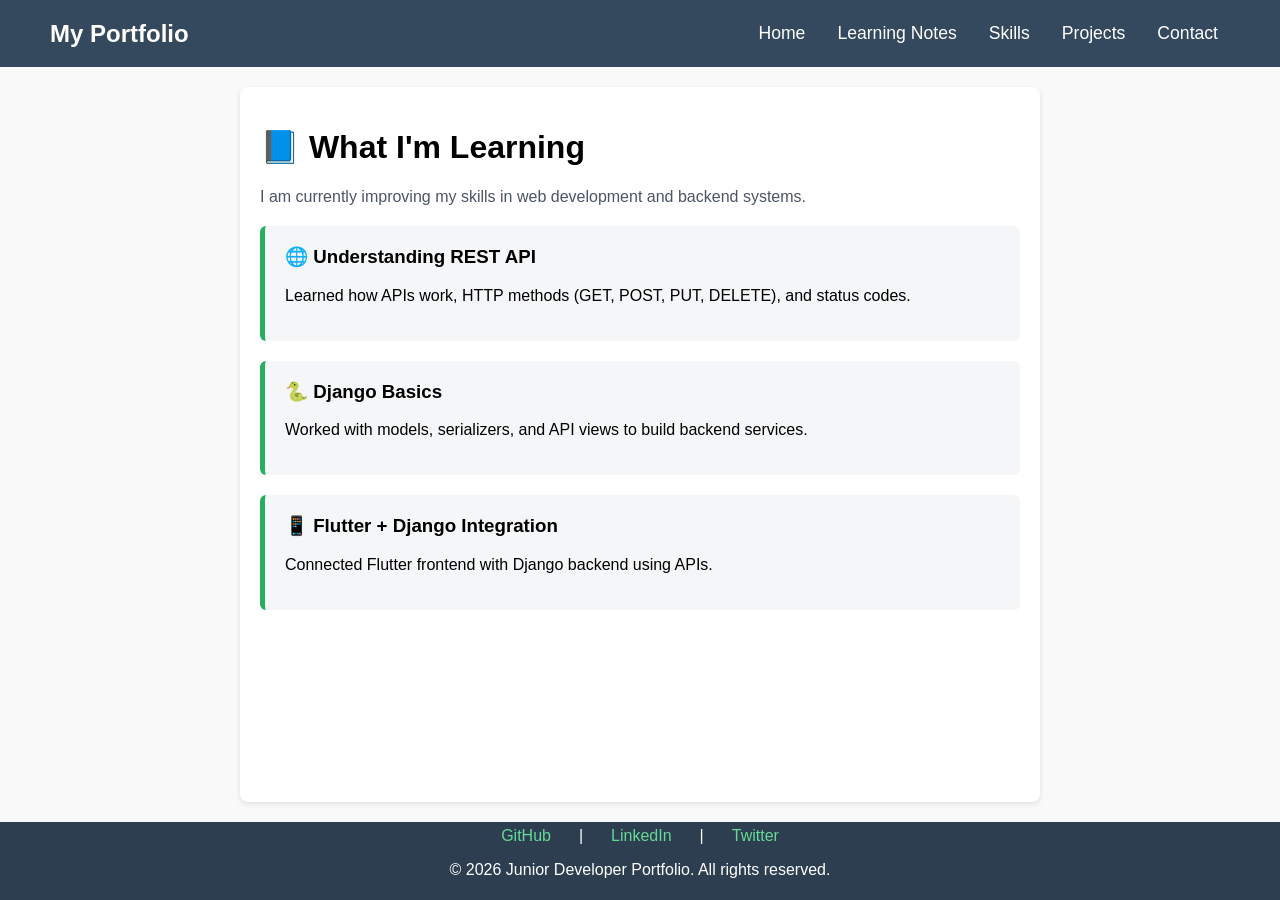
<file: blog.html>
<!DOCTYPE html>
<html lang="en">

<head>
    <meta charset="UTF-8">
    <title>My Learning</title>
    <link rel="stylesheet" href="style.css">
</head>

<body>

   
<nav>
    <span class="nav-title">My Portfolio</span>

    <div class="nav-links">
        <a href="index.html">Home</a>
        <a href="blog.html">Learning Notes</a>
        <a href="skills.html">Skills</a>
        <a href="project.html">Projects</a>
        <a href="contact.html">Contact</a>
    </div>
</nav>


    <main>
        <h1>📘 What I'm Learning</h2>
        <p>I am currently improving my skills in web development and backend systems.</p>

        <div class="blog-card">
            <h3>🌐 Understanding REST API</h3>
            <p>Learned how APIs work, HTTP methods (GET, POST, PUT, DELETE), and status codes.</p>
        </div>

        <div class="blog-card">
            <h3>🐍 Django Basics</h3>
            <p>Worked with models, serializers, and API views to build backend services.</p>
        </div>

        <div class="blog-card">
            <h3>📱 Flutter + Django Integration</h3>
            <p>Connected Flutter frontend with Django backend using APIs.</p>
        </div>

    </main>

    <footer>
        <div class="social-links">
            <a href="#">GitHub</a> |
            <a href="#">LinkedIn</a> |
            <a href="#">Twitter</a>
        </div>
        <p>&copy; 2026 Junior Developer Portfolio. All rights reserved.</p>
    </footer>

</body>

</html>
</file>
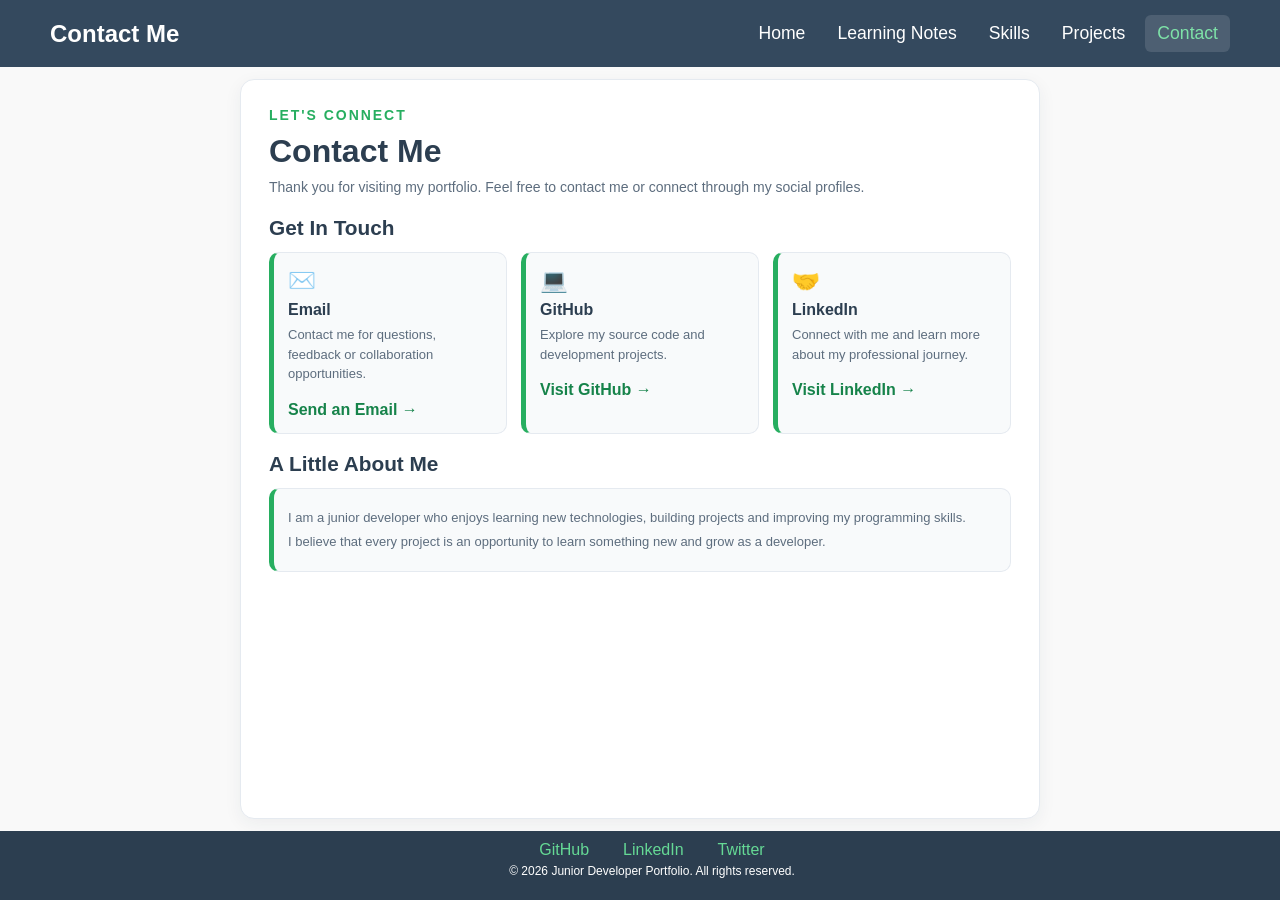
<file: contact.html>
<!DOCTYPE html>
<html lang="en">
<head>
    <meta charset="UTF-8">
    <meta name="viewport" content="width=device-width, initial-scale=1.0">
    <title>Contact | My Portfolio</title>
    <link rel="stylesheet" href="style.css">
</head>
<body class="contact-page">

    <header>
        <nav>
            <span class="nav-title">Contact Me</span>

            <div class="nav-links">
                <a href="index.html">Home</a>
                <a href="blog.html">Learning Notes</a>
                <a href="skills.html">Skills</a>
                <a href="project.html">Projects</a>
                <a href="contact.html" aria-current="page">Contact</a>
            </div>
        </nav>
    </header>

    <main class="portfolio-main">

        <section class="page-intro">
            <p class="eyebrow">LET'S CONNECT</p>
            <h1>Contact Me</h1>
            <p>
                Thank you for visiting my portfolio.
                Feel free to contact me or connect through
                my social profiles.
            </p>
        </section>

        <section class="content-section">
            <h2>Get In Touch</h2>

            <div class="card-grid">

                <article class="content-card">
                    <div class="card-icon">✉️</div>
                    <h3>Email</h3>
                    <p>
                        Contact me for questions, feedback
                        or collaboration opportunities.
                    </p>
                    <a class="text-link"
                       href="mailto:your.email@example.com">
                        Send an Email →
                    </a>
                </article>

                <article class="content-card">
                    <div class="card-icon">💻</div>
                    <h3>GitHub</h3>
                    <p>
                        Explore my source code and
                        development projects.
                    </p>
                    <a class="text-link"
                       href="https://github.com/your-username"
                       target="_blank"
                       rel="noopener noreferrer">
                        Visit GitHub →
                    </a>
                </article>

                <article class="content-card">
                    <div class="card-icon">🤝</div>
                    <h3>LinkedIn</h3>
                    <p>
                        Connect with me and learn more
                        about my professional journey.
                    </p>
                    <a class="text-link"
                       href="https://www.linkedin.com/in/your-username/"
                       target="_blank"
                       rel="noopener noreferrer">
                        Visit LinkedIn →
                    </a>
                </article>

            </div>
        </section>

        <section class="content-section">
            <h2>A Little About Me</h2>

            <article class="content-card">
                <p>
                    I am a junior developer who enjoys learning
                    new technologies, building projects and
                    improving my programming skills.
                </p>
                <p>
                    I believe that every project is an opportunity
                    to learn something new and grow as a developer.
                </p>
            </article>
        </section>

    </main>

    <footer>
        <div class="social-links">
            <a href="#">GitHub</a>
            <a href="#">LinkedIn</a>
            <a href="#">Twitter</a>
        </div>

        <p>&copy; 2026 Junior Developer Portfolio. All rights reserved.</p>
    </footer>

</body>
</html>
</file>
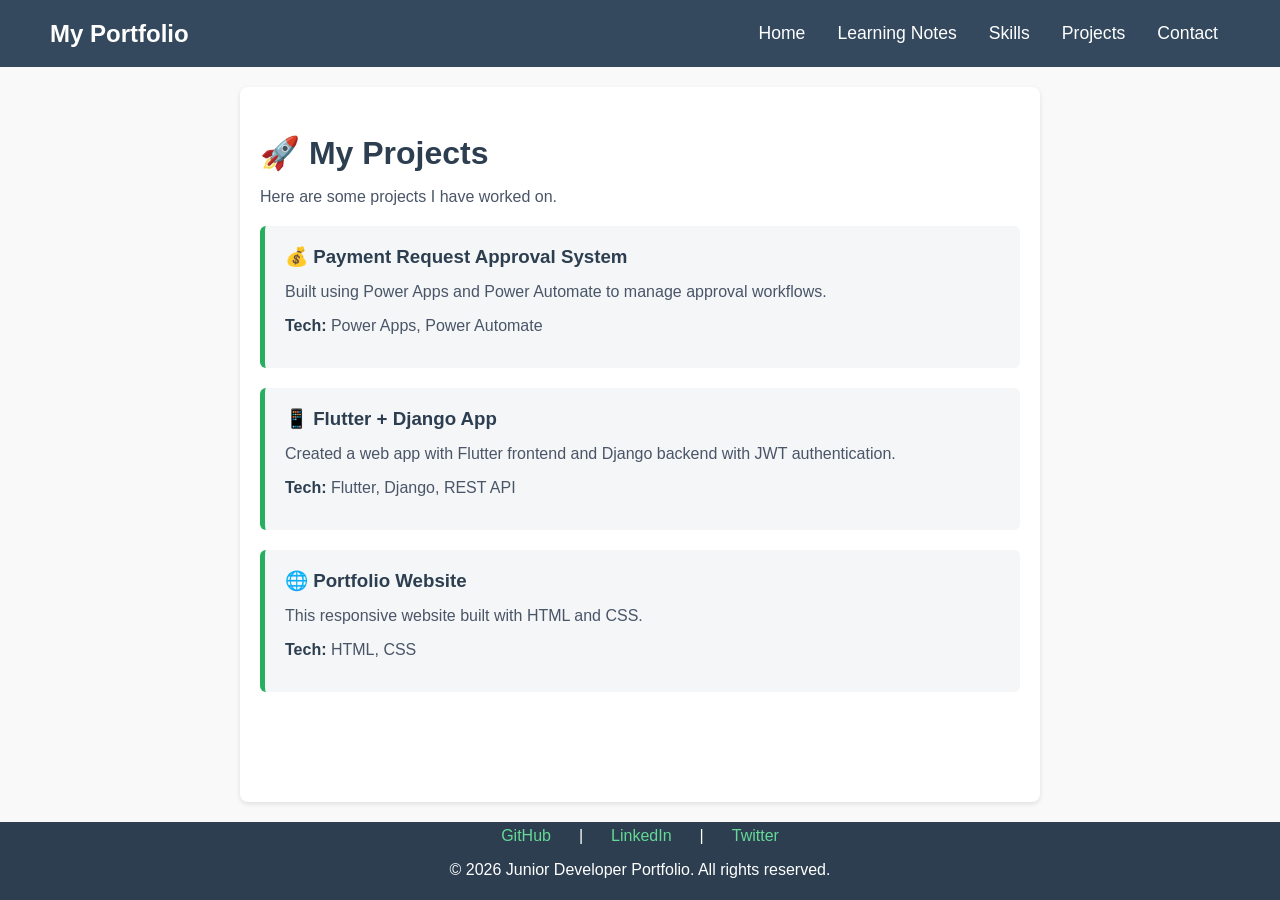
<file: project.html>
<!DOCTYPE html>
<html lang="en">
<head>
    <meta charset="UTF-8">
    <title>Projects</title>
    <link rel="stylesheet" href="style.css">
</head>
<body>

    
<nav>
    <span class="nav-title">My Portfolio</span>

    <div class="nav-links">
        <a href="index.html">Home</a>
        <a href="blog.html">Learning Notes</a>
        <a href="skills.html">Skills</a>
        <a href="project.html">Projects</a>
        <a href="contact.html">Contact</a>
    </div>
</nav>


    <main>
        <h2>🚀 My Projects</h2>
        <p>Here are some projects I have worked on.</p>

        <div class="project-card">
            <h3>💰 Payment Request Approval System</h3>
            <p>Built using Power Apps and Power Automate to manage approval workflows.</p>
            <p><strong>Tech:</strong> Power Apps, Power Automate</p>
        </div>

        <div class="project-card">
            <h3>📱 Flutter + Django App</h3>
            <p>Created a web app with Flutter frontend and Django backend with JWT authentication.</p>
            <p><strong>Tech:</strong> Flutter, Django, REST API</p>
        </div>

        <div class="project-card">
            <h3>🌐 Portfolio Website</h3>
            <p>This responsive website built with HTML and CSS.</p>
            <p><strong>Tech:</strong> HTML, CSS</p>
        </div>

    </main>

   <footer>
        <div class="social-links">
            <a href="#">GitHub</a> |
            <a href="#">LinkedIn</a> |
            <a href="#">Twitter</a>
        </div>
        <p>&copy; 2026 Junior Developer Portfolio. All rights reserved.</p>
    </footer>

</body>
</html>
</file>
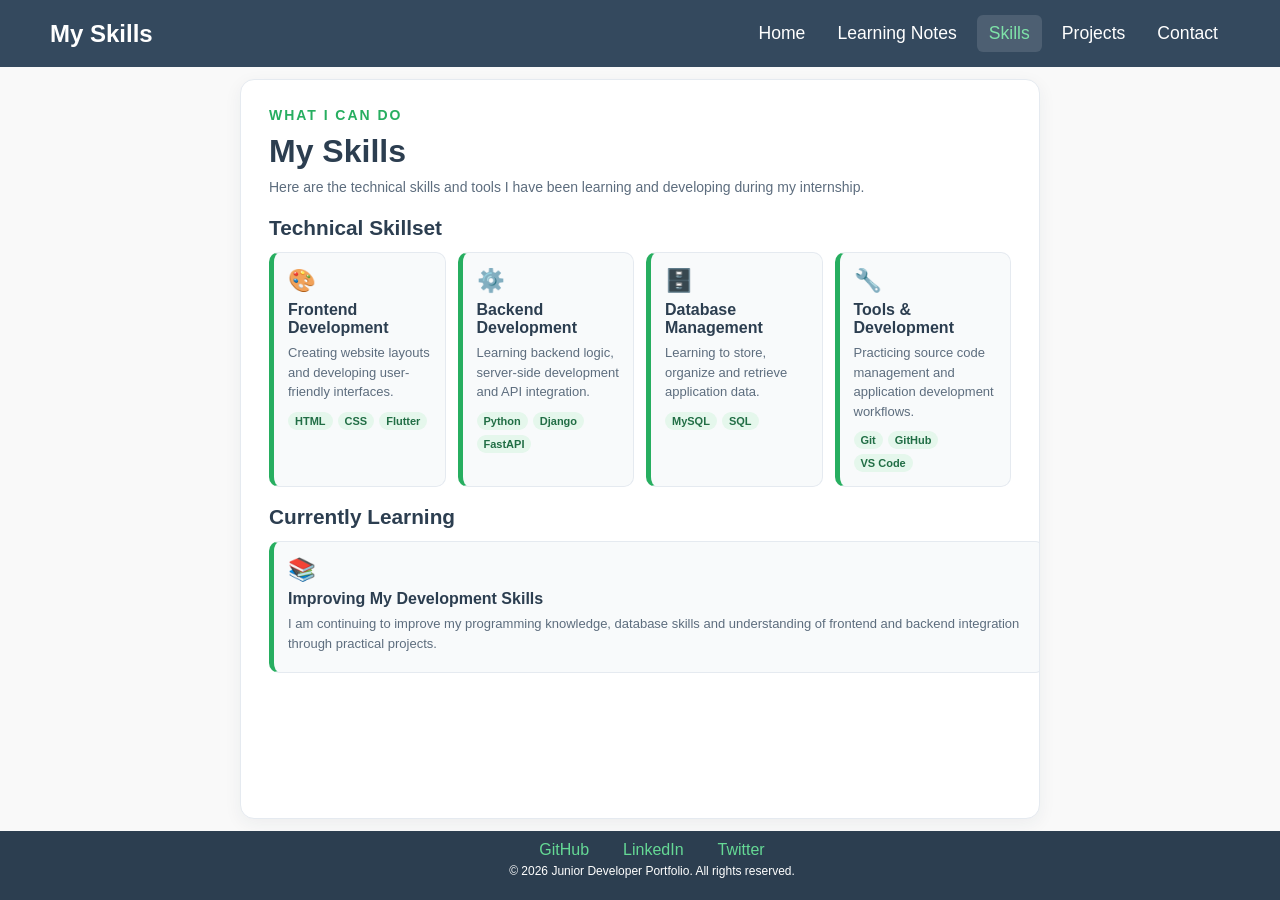
<file: skills.html>
<!DOCTYPE html>
<html lang="en">
<head>
    <meta charset="UTF-8">
    <meta name="viewport" content="width=device-width, initial-scale=1.0">
    <title>Skills | My Portfolio</title>
    <link rel="stylesheet" href="style.css">
</head>
<body class="skills-page">

    <header>
        <nav>
            <span class="nav-title">My Skills</span>

            <div class="nav-links">
                <a href="index.html">Home</a>
                <a href="blog.html">Learning Notes</a>
                <a href="skills.html" aria-current="page">Skills</a>
                <a href="project.html">Projects</a>
                <a href="contact.html">Contact</a>
            </div>
        </nav>
    </header>

    <main class="portfolio-main">

        <section class="page-intro">
            <p class="eyebrow">WHAT I CAN DO</p>
            <h1>My Skills</h1>
            <p>
                Here are the technical skills and tools I have been
                learning and developing during my internship.
            </p>
        </section>

        <section class="content-section">
            <h2>Technical Skillset</h2>

            <div class="card-grid">

                <article class="content-card">
                    <div class="card-icon">🎨</div>
                    <h3>Frontend Development</h3>
                    <p>
                        Creating website layouts and developing
                        user-friendly interfaces.
                    </p>

                    <div class="tag-list">
                        <span class="tag">HTML</span>
                        <span class="tag">CSS</span>
                        <span class="tag">Flutter</span>
                    </div>
                </article>

                <article class="content-card">
                    <div class="card-icon">⚙️</div>
                    <h3>Backend Development</h3>
                    <p>
                        Learning backend logic, server-side
                        development and API integration.
                    </p>

                    <div class="tag-list">
                        <span class="tag">Python</span>
                        <span class="tag">Django</span>
                        <span class="tag">FastAPI</span>
                    </div>
                </article>

                <article class="content-card">
                    <div class="card-icon">🗄️</div>
                    <h3>Database Management</h3>
                    <p>
                        Learning to store, organize and retrieve
                        application data.
                    </p>

                    <div class="tag-list">
                        <span class="tag">MySQL</span>
                        <span class="tag">SQL</span>
                    </div>
                </article>

                <article class="content-card">
                    <div class="card-icon">🔧</div>
                    <h3>Tools & Development</h3>
                    <p>
                        Practicing source code management and
                        application development workflows.
                    </p>

                    <div class="tag-list">
                        <span class="tag">Git</span>
                        <span class="tag">GitHub</span>
                        <span class="tag">VS Code</span>
                    </div>
                </article>

            </div>
        </section>

        <section class="content-section">
            <h2>Currently Learning</h2>

            <article class="content-card learning-card">
                <div class="card-icon">📚</div>
                <h3>Improving My Development Skills</h3>
                <p>
                    I am continuing to improve my programming
                    knowledge, database skills and understanding
                    of frontend and backend integration through
                    practical projects.
                </p>
            </article>
        </section>

    </main>

    <footer>
        <div class="social-links">
            <a href="#">GitHub</a>
            <a href="#">LinkedIn</a>
            <a href="#">Twitter</a>
        </div>

        <p>&copy; 2026 Junior Developer Portfolio. All rights reserved.</p>
    </footer>

</body>
</html>
</file>
<file: style.css>
body {
    display: flex;
    flex-direction: column;
    min-height: 100vh;
    margin: 0;
    font-family: 'Segoe UI', Tahoma, Geneva, Verdana, sans-serif;
    background-color: #f9f9f9;
    overflow-y: auto; 
}

main {
    flex: 1;
    width: 100%;
    max-width: 800px;
    margin: 20px auto;
    padding: 40px;
    background: white;
    border-radius: 8px;
    box-sizing: border-box;
    overflow-y: visible;
}


nav {
    display: flex;
    justify-content: space-between;
    align-items: center;
    background: #34495e;
    flex-wrap: wrap;
    padding: 15px 50px;
    gap: 16px;
}

.nav-title {
    color: white;
    font-size: 1.5rem;
    font-weight: bold;
}

.nav-links {
    display: flex;
    gap: 28px;
    align-items: center;
}

.nav-links a {
    color: white;
    text-decoration: none;
    font-size: 1.1rem;
    display: flex;
    gap: 20px;
    display: inline-block;
    transition: color 0.3s;
}


.nav-links a:hover {
    color: #27ae60;
    text-decoration: none;
}


.greeting-container {
    display: flex;
    justify-content: center;
    align-items: center;
    margin-top: 70px;
}

.greet-pic {
    width: 300px;
    height: auto;
    border-radius: 15px;
}

main {
    max-width: 800px;
    margin: 20px auto;
    padding: 20px;
    background: white;
    border-radius: 8px;
    box-shadow: 0 2px 5px rgba(0, 0, 0, 0.1);
}

img {
    max-width: 100%;
    border-radius: 8px;
}

form {
    display: flex;
    flex-direction: column;
}

input,
textarea {
    margin-bottom: 15px;
    padding: 10px;
    border: 1px solid #ccc;
    border-radius: 4px;
}

button {
    background: #27ae60;
    color: white;
    padding: 10px;
    border: none;
    cursor: pointer;
    border-radius: 4px;
}

.blog-card {
    background: #f4f6f7;
    padding: 20px;
    margin-top: 20px;
    border-left: 5px solid #27ae60;
    border-radius: 6px;
    transition: transform 0.2s;
}

.blog-card:hover {
    transform: translateY(-5px);
}

.blog-card h3 {
    margin-top: 0;
}


.project-card {
            background: #f4f6f7;
            padding: 20px;
            margin-top: 20px;
            border-left: 5px solid #27ae60;
            border-radius: 6px;
            transition: transform 0.2s;
        }

        .project-card:hover {
            transform: translateY(-5px);
        }

        .project-card h3 {
            margin-top: 0;
            margin-bottom: 12px;
            color: #2c3e50;
        }

        .project-card p {
            margin: 10px 0;
            line-height: 1.5;
            color: #4a5568;
        }

        .project-card strong {
            color: #2c3e50;
        }

        h2 {
            color: #2c3e50;
            margin-bottom: 10px;
            font-size: 2rem;
        }

        main > p {
            color: #4a5568;
            margin-bottom: 20px;
        }
footer {
    background-color: #2c3e50;
    color: white;
    text-align: center;
    padding: 5px 0;
    width: 100%;
}

.social-links a {
    color: #27ae60;
    text-decoration: none;
    margin: 0 10px;
}

.social-links a:hover {
    color: #ffffff;
}
@media (max-width: 680px) {
            nav {
                flex-direction: column;
                padding: 15px 20px;
                text-align: center;
            }
            .nav-links {
                gap: 20px;
                justify-content: center;
            }
            main {
                padding: 24px;
                margin: 16px;
            }
        }


/* ===== Shared Portfolio Page Styles ===== */

.portfolio-main {
    flex: 1;
    width: min(100% - 32px, 1000px);
    margin: 32px auto;
    padding: clamp(22px, 4vw, 42px);
    background: #ffffff;
    border: 1px solid #e5eaf0;
    border-radius: 14px;
    box-shadow: 0 5px 18px rgba(34, 52, 70, 0.06);
}

.page-intro {
    margin-bottom: 34px;
}

.page-intro h1 {
    margin: 0 0 12px;
    color: #2c3e50;
    font-size: clamp(2rem, 4vw, 2.7rem);
    line-height: 1.25;
}

.page-intro p {
    color: #5d6d7e;
    line-height: 1.7;
}

.eyebrow {
    margin-bottom: 8px;
    color: #27ae60 !important;
    font-size: 0.78rem;
    font-weight: 800;
    letter-spacing: 0.14em;
}

.content-section {
    margin-top: 32px;
}

.content-section h2 {
    margin-bottom: 18px;
    color: #2c3e50;
    font-size: 1.65rem;
}

.card-grid {
    display: grid;
    grid-template-columns: repeat(
        auto-fit,
        minmax(min(100%, 220px), 1fr)
    );
    gap: 18px;
}

.content-card {
    min-width: 0;
    padding: 22px;
    background: #f8fafb;
    border: 1px solid #e5eaf0;
    border-left: 5px solid #27ae60;
    border-radius: 10px;
    transition:
        transform 0.2s ease,
        box-shadow 0.2s ease;
}

.content-card:hover {
    transform: translateY(-4px);
    box-shadow: 0 8px 18px rgba(34, 52, 70, 0.08);
}

.content-card h3 {
    margin: 0 0 10px;
    color: #2c3e50;
    font-size: 1.15rem;
}

.content-card p {
    color: #5d6d7e;
    line-height: 1.7;
}

.card-icon {
    margin-bottom: 12px;
    font-size: 1.7rem;
}

.tag-list {
    display: flex;
    flex-wrap: wrap;
    gap: 7px;
    margin-top: 16px;
}

.tag {
    padding: 4px 9px;
    color: #216e45;
    background: #e5f7ec;
    border-radius: 999px;
    font-size: 0.82rem;
    font-weight: 600;
}

.learning-card {
    width: 100%;
}

.text-link {
    display: inline-block;
    margin-top: 12px;
    color: #16834a;
    font-weight: 700;
    text-decoration: none;
    overflow-wrap: anywhere;
}

.text-link:hover {
    color: #2c3e50;
    text-decoration: underline;
}


.nav-links {
    display: flex;
    flex-wrap: wrap;
    align-items: center;
    gap: 8px;
}

.nav-links a {
    padding: 8px 12px;
    color: #ffffff;
    text-decoration: none;
    border-radius: 6px;
    transition: background-color 0.2s ease;
}

.nav-links a:hover,
.nav-links a[aria-current="page"] {
    background: rgba(255, 255, 255, 0.12);
    color: #7ee2a8;
}


.social-links {
    display: flex;
    justify-content: center;
    flex-wrap: wrap;
    gap: 18px;
}

.social-links a {
    color: #65d995;
    text-decoration: none;
}

.social-links a:hover {
    color: #ffffff;
}


@media (max-width: 680px) {
    .portfolio-main {
        width: calc(100% - 24px);
        margin: 12px auto 20px;
        padding: 22px 18px;
    }

    .content-card {
        padding: 18px;
    }

    .nav-links {
        justify-content: center;
        gap: 4px;
    }

    .nav-links a {
        padding: 7px 9px;
        font-size: 0.95rem;
    }
}


.skills-page,
.contact-page {
    min-height: 100vh;
    height: 100vh;
    overflow: hidden;
}

.skills-page .portfolio-main,
.contact-page .portfolio-main {
    flex: 1;
    width: min(100% - 32px, 1100px);
    min-height: 0;
    margin: 12px auto;
    padding: 20px 28px;
    overflow: hidden;
}


.skills-page .page-intro,
.contact-page .page-intro {
    margin-bottom: 18px;
}

.skills-page .page-intro h1,
.contact-page .page-intro h1 {
    margin-bottom: 6px;
    font-size: 2rem;
}

.skills-page .page-intro p,
.contact-page .page-intro p {
    margin-top: 5px;
    margin-bottom: 5px;
    font-size: 14px;
    line-height: 1.5;
}


.skills-page .content-section,
.contact-page .content-section {
    margin-top: 18px;
}

.skills-page .content-section h2,
.contact-page .content-section h2 {
    margin-bottom: 12px;
    font-size: 1.3rem;
}


.skills-page .card-grid {
    grid-template-columns: repeat(4, minmax(0, 1fr));
    gap: 12px;
}


.contact-page .card-grid {
    grid-template-columns: repeat(3, minmax(0, 1fr));
    gap: 14px;
}


.skills-page .content-card,
.contact-page .content-card {
    padding: 14px;
}

.skills-page .content-card h3,
.contact-page .content-card h3 {
    margin-bottom: 6px;
    font-size: 1rem;
}

.skills-page .content-card p,
.contact-page .content-card p {
    margin-top: 5px;
    margin-bottom: 5px;
    font-size: 13px;
    line-height: 1.5;
}

.skills-page .card-icon,
.contact-page .card-icon {
    margin-bottom: 7px;
    font-size: 1.4rem;
}

.skills-page .tag-list {
    gap: 5px;
    margin-top: 10px;
}

.skills-page .tag {
    padding: 3px 7px;
    font-size: 11px;
}

/* Footer stays compact */

.skills-page footer,
.contact-page footer {
    flex-shrink: 0;
    padding: 10px 12px;
}

.skills-page footer p,
.contact-page footer p {
    margin-top: 5px;
    font-size: 12px;
}

.skills-page .social-links,
.contact-page .social-links {
    gap: 14px;
}

/* Smaller screens */

@media (max-width: 760px) {
    .skills-page,
    .contact-page {
        height: auto;
        min-height: 100vh;
        overflow: visible;
    }

    .skills-page .portfolio-main,
    .contact-page .portfolio-main {
        width: calc(100% - 24px);
        margin: 10px auto;
        padding: 18px;
        overflow: visible;
    }

    .skills-page .card-grid,
    .contact-page .card-grid {
        grid-template-columns: repeat(2, minmax(0, 1fr));
    }
}

@media (max-height: 650px) and (min-width: 761px) {
    .skills-page .portfolio-main,
    .contact-page .portfolio-main {
        padding-top: 12px;
        padding-bottom: 12px;
    }

    .skills-page .page-intro,
    .contact-page .page-intro {
        margin-bottom: 10px;
    }

    .skills-page .content-section,
    .contact-page .content-section {
        margin-top: 10px;
    }

    .skills-page .content-card,
    .contact-page .content-card {
        padding: 10px;
    }
}
</file>
